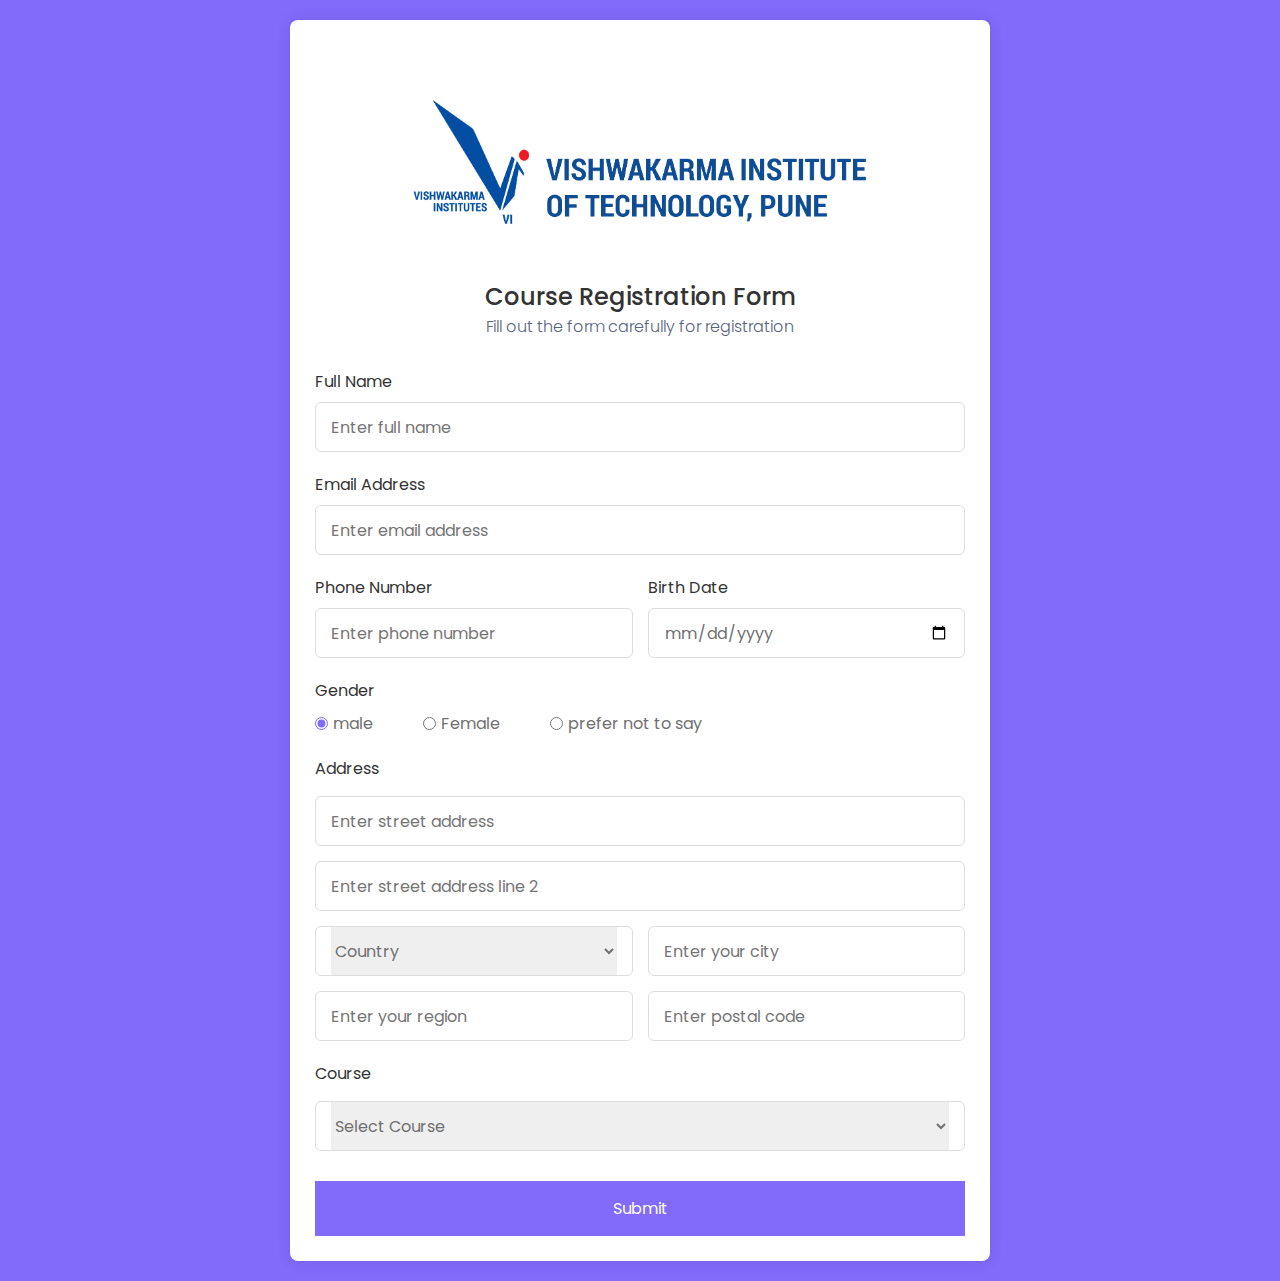
<file: RN/index.html>
<!DOCTYPE html>
<html lang="en">

<head>
    <meta charset="UTF-8" />
    <meta name="viewport" content="width=device-width, initialscale=1.0" />
    <meta http-equiv="X-UA-Compatible" content="ie=edge" />
    <link rel="stylesheet" href="style/style.css" />
</head>

<body>
    <section class="container">
        <img class=img1 src="assests/VIT-logo.png" alt="VIT">
        <header>Course Registration Form</header>
        <div class="form-subHeader">Fill out the form carefully for registration</div>
        <form action="scripts/record.php" method="post" class="form">
            <div class="input-box">
                <label>Full Name</label>
                <input type="text" name="fullName" placeholder="Enter full name" required />
            </div>
            <div class="input-box">
                <label>Email Address</label>
                <input type="email" name="email" placeholder="Enter email address" required />
            </div>
            <div class="column">
                <div class="input-box">
                    <label>Phone Number</label>
                    <input type="number"  name="pNumber" placeholder="Enter phone number" required />
                </div>
                <div class="input-box">
                    <label>Birth Date</label>
                    <input type="date" name="dob" placeholder="Enter birth date" required />
                </div>
            </div>
            <div class="gender-box">
                <h3>Gender</h3>
                <div class="gender-option">
                    <div class="gender">
                        <input type="radio" id="check-male" name="gender" checked />
                        <label for="check-male">male</label>
                    </div>
                    <div class="gender">
                        <input type="radio" id="check-female" name="gender" />
                        <label for="check-female">Female</label>
                    </div>
                    <div class="gender">
                        <input type="radio" id="check-other" name="gender" />
                        <label for="check-other">prefer not to say</label>
                    </div>
                </div>
            </div>
            <div class="input-box address">
                <label>Address</label>
                <input type="text" name="stAddress" placeholder="Enter street address" required />
                <input type="text" name="stAddress1" placeholder="Enter street address line 2" required />
                <div class="column">
                    <div class="select-box">
                        <select name="country">
                            <option hidden>Country</option>
                            <option>America</option>
                            <option>Japan</option>
                            <option>India</option>
                            <option>Nepal</option>
                        </select>
                    </div>
                    <input type="text" name="city" placeholder="Enter your city" required />
                </div>
                <div class="column">
                    <input type="text" name="region" placeholder="Enter your region" required />
                    <input type="number" name="pCode" placeholder="Enter postal code" required />
                </div>
            </div>
            <div class="input-box address">
                <label>Course</label>
                <div class="column">
                    <div class="select-box">
                        <select name="course">
                            <option hidden>Select Course</option>
                            <option>HTML</option>
                            <option>CSS</option>
                            <option>React</option>
                            <option>Angular js</option>
                            <option>Springboot</option>
                            <option>Java Full Stack</option>
                            <option>Devops</option>
                            <option>Machine Learning</option>
                            <option>AI</option>
                        </select>
                    </div>
                </div>
            </div>
            <button type="submit">Submit</button>
        </form>
    </section>
</body>

</html>
</file>
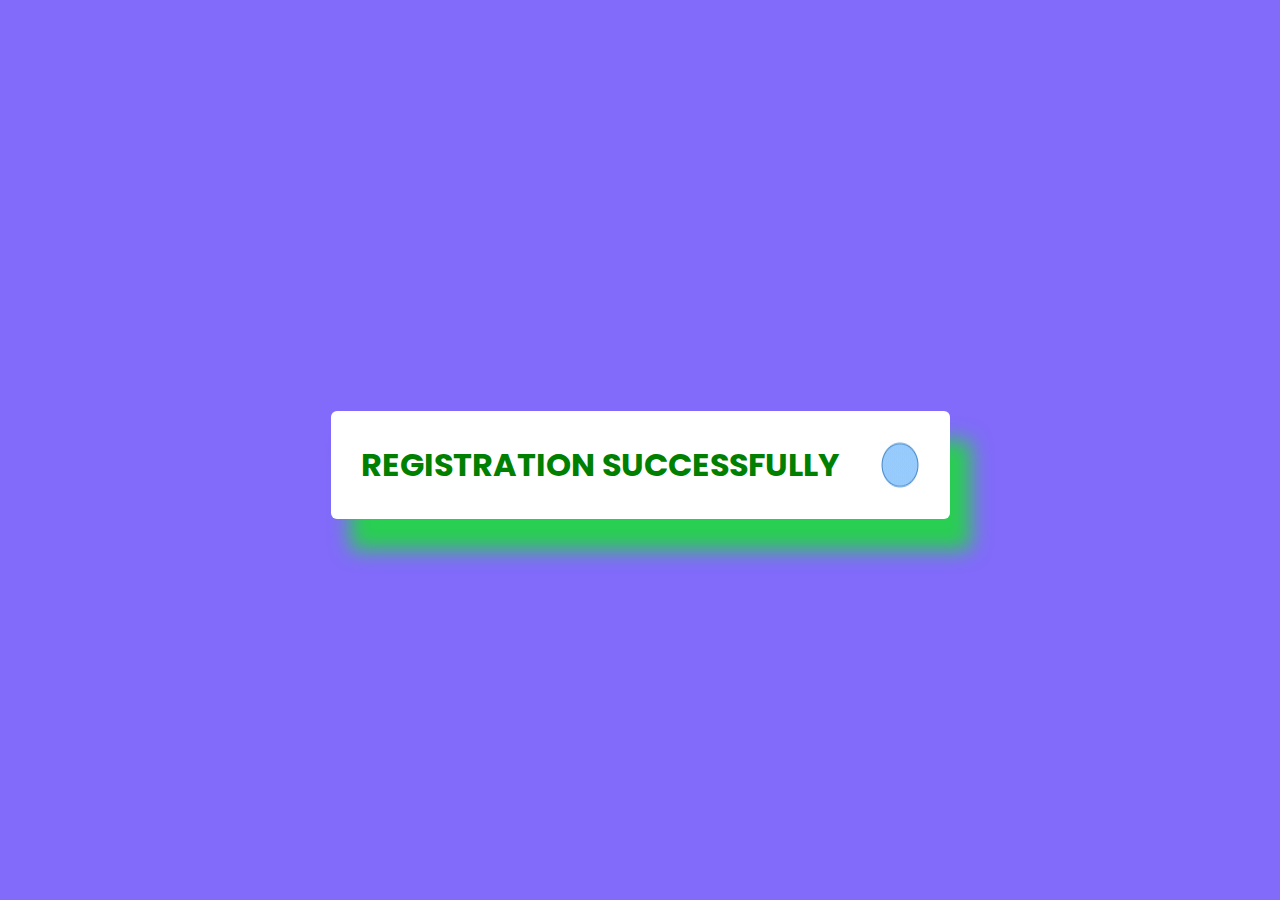
<file: RN/regsucc.html>
<!DOCTYPE html>
<html lang="en">

<head>
    <meta charset="UTF-8" />
    <meta name="viewport" content="width=device-width, initialscale=1.0" />
    <meta http-equiv="X-UA-Compatible" content="ie=edge" />
    <link rel="stylesheet" href="style/style.css" />
</head>

<body>
    <div class="form-box">
      <div class="container-form1" style="Display:flex">
        <h1 style="color: green;">REGISTRATION SUCCESSFULLY</h1>
        <img style="margin-left:40px" src="assests/icons8-ok copy.gif" alt="mark">      
      </div>
    </div>
        
</body>

</html>
</file>
<file: RN/style/style.css>
@import url("https://fonts.googleapis.com/css2?family=Poppins:wght@200;300;400;500;600;700&display=swap");
* {
 margin: 0;
 padding: 0;
 box-sizing: border-box;
 font-family: "Poppins", sans-serif;
}
body {
 min-height: 100vh;
 display: flex; 
 align-items: center;
 justify-content: center;
 padding: 20px;
 background: rgb(130, 106, 251);
}
.container {
 position: relative;
 max-width: 700px;
 width: 100%;
 background: #fff;
 padding: 25px;
 border-radius: 8px;
 box-shadow: 0 0 15px rgba(0, 0, 0, 0.1);
}
.container header {
 font-size: 1.5rem;
 color: #333;
 font-weight: 500;
 text-align: center;
}
.container .form {
 margin-top: 30px;
}
.form .input-box {
 width: 100%;
 margin-top: 20px;
}
.input-box label {
 color: #333;
}
.form :where(.input-box input, .select-box) {
 position: relative;
 height: 50px;
 width: 100%;
 outline: none;
 font-size: 1rem;
 color: #707070;
 margin-top: 8px;
 border: 1px solid #ddd;
 border-radius: 6px;
 padding: 0 15px;
}
.input-box input:focus {
 box-shadow: 0 1px 0 rgba(0, 0, 0, 0.1);
}
.form .column {
 display: flex;
 column-gap: 15px;
}
.form .gender-box {
 margin-top: 20px;
}
.gender-box h3 {
 color: #333;
 font-size: 1rem;
 font-weight: 400;
 margin-bottom: 8px;
}
.form :where(.gender-option, .gender) {
 display: flex;
 align-items: center;
 column-gap: 50px;
 flex-wrap: wrap;
}
.form .gender {
 column-gap: 5px;
}
.gender input {  accent-color: rgb(130, 106, 251);
}
.form :where(.gender input, .gender label) {
 cursor: pointer;
}
.gender label {
 color: #707070;
}
.address :where(input, .select-box) {
 margin-top: 15px;
}
.select-box select {
 height: 100%;
 width: 100%;
 outline: none;
 border: none;
 color: #707070;
 font-size: 1rem;
}
.form button {
 height: 55px;
 width: 100%;
 color: #fff;
 font-size: 1rem;
 font-weight: 400;
 margin-top: 30px;
 border: none;
 cursor: pointer;
 transition: all 0.2s ease;
 background: rgb(130, 106, 251);
}
.form button:hover {
 background: rgb(88, 56, 250);
}
@media screen and (max-width: 500px) {
 .form .column {
 flex-wrap: wrap;
 }
 .form :where(.gender-option, .gender) {
 row-gap: 15px;
 }
}
.form-subHeader {
    font-weight: 300;
    text-align: center;
    line-height: 1.6;
    color: #57647e;
    word-break: break-word;
}
.img1{
    display: block;
    margin-left: auto;
    margin-right: auto;
    width: 80%;
}
.form-box{
    min-height: 75vh;
    display: flex;
    align-items: center;
    justify-content: center;
    background:transparent;
    margin-top: 30px;
    
  }
  .container-form1{
    position: relative;
    max-width: 900px;
    width: 100%;
    border-radius: 6px;
    padding: 30px;
    margin: 0 15px;
    background-color: white;
    box-shadow: 20px 30px 20px 0.225px rgb(41, 207, 82);
  }
  
  .container-form1 .header2{
    font-size: 20px;
    font-weight: 600;
    position: relative;
    color: #333;
  }
</file>
